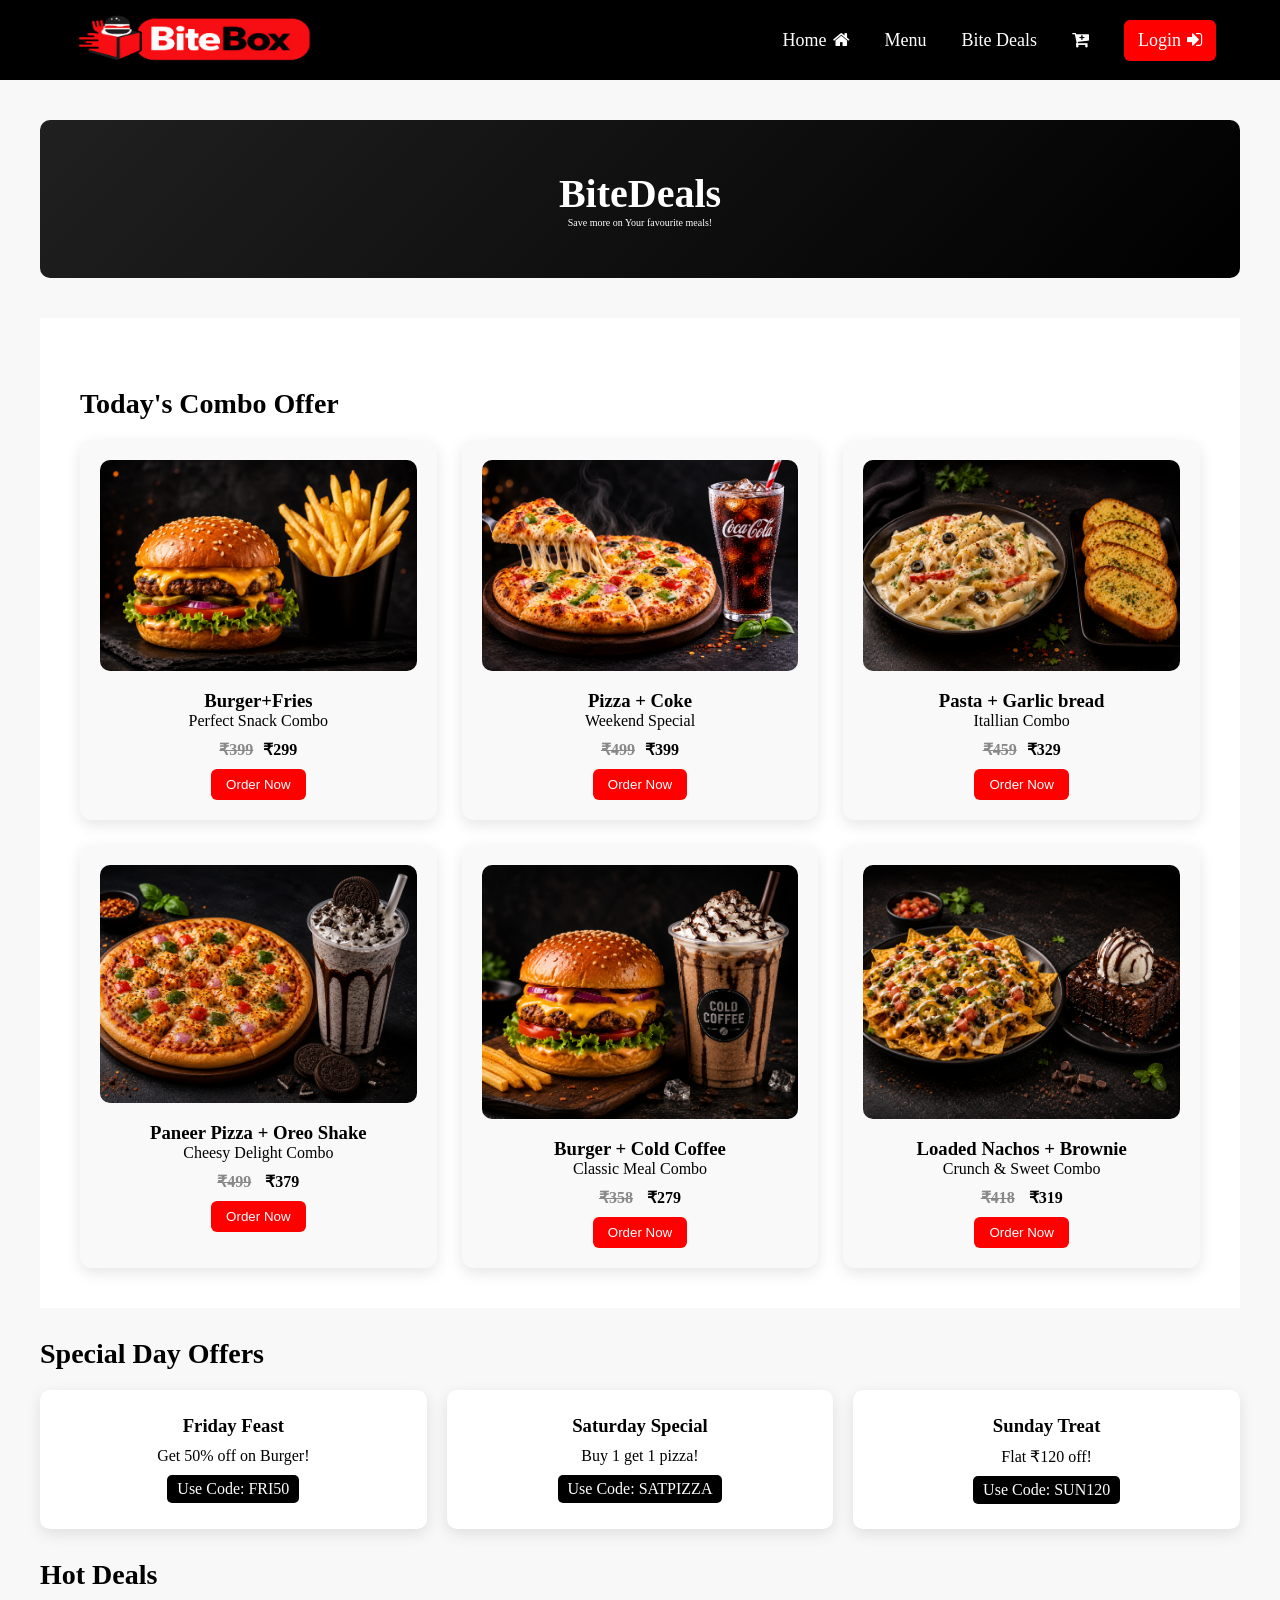
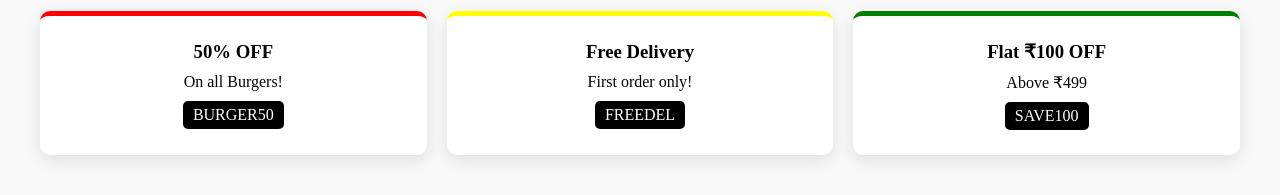
<file: bitedeals.html>
<!DOCTYPE html>
<html lang="en">
<head>
    <meta charset="UTF-8">
    <meta name="viewport" content="width=device-width, initial-scale=1.0">
    <title>BiteBox Deals</title>

    <link rel="stylesheet" href="style.css">

    <link rel="stylesheet"
    href="https://cdnjs.cloudflare.com/ajax/libs/font-awesome/4.7.0/css/font-awesome.min.css">
</head>

<body>
    <header>
        <nav>
           
            <img src="Logo.png" alt="BiteBox Logo" height="60px" width="250px">

            <button class="menu-btn" onclick="toggleMenu()">
                <i id="menuIcon" class="fa fa-bars"></i>
            </button>
            

            <ul id="navMenu">
                <li><a href="home.html" class="active">Home <i class="fa fa-home"></i></a></li>
                <li><a href="menu.html">Menu</a></li>
                <li><a href="bitedeals.html">Bite Deals</a></li>
                <li><a href="cart.html"><i class="fa fa-cart-plus"></i></a></li>
                <li class="login"><a href="login.html">Login<i class="fa fa-sign-in"></i></a></li>
            </ul>

        </nav>
    </header>

    <section class="deals-page">
        <div class="deal-hero">
            <h1>BiteDeals</h1>
            <p>Save more on Your favourite meals!</p>
        </div>

        <section class="combo-section">
            <h2 class="section-title">Today's Combo Offer</h2>
            <div class="combo-container">
                <div class="combo-card">
                    <img src="combo1.png" alt="Combo 1">
                    <h3>Burger+Fries</h3>
                    <p>Perfect Snack Combo</p>
                    <h4><span>₹399</span>₹299</h4>
                    <button>Order Now</button>
                </div>

                <div class="combo-card">
                    <img src="combo2.png" alt="Combo 2">
                    <h3>Pizza + Coke</h3>
                    <p>Weekend Special</p>
                    <h4><span>₹499</span>₹399</h4>
                    <button>Order Now</button>
                </div>


                <div class="combo-card">
                    <img src="combo3.png" alt="Combo 3">
                    <h3>Pasta + Garlic bread</h3>
                    <p>Itallian Combo</p>
                    <h4><span>₹459</span>₹329</h4>
                    <button>Order Now</button>
                </div>

                <div class="combo-card">
                    <img src="combo4.png" alt="Combo 4">
                    <h3>Paneer Pizza + Oreo Shake</h3>
                    <p>Cheesy Delight Combo</p>
                    <h4><span>₹499</span> ₹379</h4>
                    <button>Order Now</button>
                </div>

                <div class="combo-card">
                    <img src="combo5.png" alt="Combo 5">
                    <h3>Burger + Cold Coffee</h3>
                    <p>Classic Meal Combo</p>
                    <h4><span>₹358</span> ₹279</h4>
                    <button>Order Now</button>
                </div>

                <div class="combo-card">
                    <img src="combo6.png" alt="Combo 6">
                    <h3>Loaded Nachos + Brownie</h3>
                    <p>Crunch & Sweet Combo</p>
                    <h4><span>₹418</span> ₹319</h4>
                    <button>Order Now</button>
</div>

            </div>
        </section>


        
        <h2 class="section-title">Special Day Offers</h2>
        <div class="deals-container">

            <div class="deal-card">
                <h3>Friday Feast</h3>
                <p>Get 50% off on Burger!</p>
                <span>Use Code: FRI50</span>
            </div>

            <div class="deal-card">
                <h3>Saturday Special</h3>
                <p>Buy 1 get 1 pizza!</p>
                <span>Use Code: SATPIZZA</span>
            </div>

            <div class="deal-card">
                <h3>Sunday Treat</h3>
                <p>Flat ₹120 off!</p>
                <span>Use Code: SUN120</span>
            </div>
        </div>


        <h2 class="section-title">Hot Deals</h2>
        <div class="deals-container">
            <div class="deal-card red">
                <h3>50% OFF</h3>
                <p>On all Burgers!</p>
                <span>BURGER50</span>
            </div>

            <div class="deal-card yellow">
                <h3>Free Delivery</h3>
                <p>First order only!</p>
                <span>FREEDEL</span>
            </div>

            <div class="deal-card green">
                <h3>Flat ₹100 OFF</h3>
                <p>Above ₹499</p>
                <span>SAVE100</span>
            </div>

            

            
        </div>
        
    </section>
        

    


    

    <script src="scripts.js"></script>

</body>
</html>
</file>
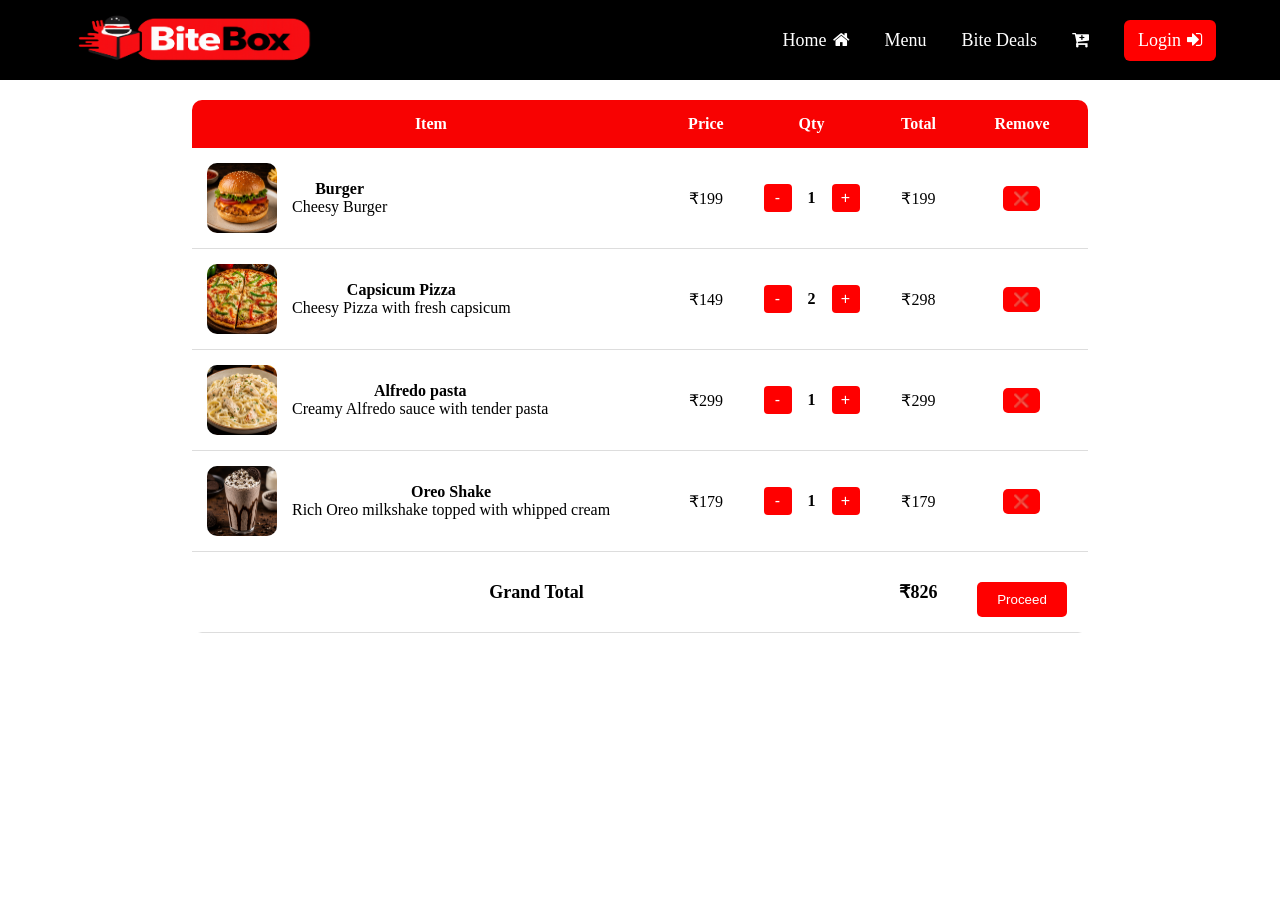
<file: cart.html>
<!DOCTYPE html>
<html lang="en">
<head>
    <meta charset="UTF-8">
    <meta name="viewport" content="width=device-width, initial-scale=1.0">
    <title>BiteBox Cart</title>

    <link rel="stylesheet" href="style.css">

    <link rel="stylesheet"
    href="https://cdnjs.cloudflare.com/ajax/libs/font-awesome/4.7.0/css/font-awesome.min.css">
</head>

<body>
    <header>
        <nav>
           
            <img src="Logo.png" alt="BiteBox Logo" height="60px" width="250px">

            <button class="menu-btn" onclick="toggleMenu()">
                <i id="menuIcon" class="fa fa-bars"></i>
            </button>
            

            <ul id="navMenu">
                <li><a href="home.html" class="active">Home <i class="fa fa-home"></i></a></li>
                <li><a href="menu.html">Menu</a></li>
                <li><a href="bitedeals.html">Bite Deals</a></li>
                <li><a href="cart.html"><i class="fa fa-cart-plus"></i></a></li>
                <li class="login"><a href="login.html">Login<i class="fa fa-sign-in"></i></a></li>
            </ul>

        </nav>
    </header>

    <section class="cart">
        <table>
            <thead>
                <th>Item</th>
                <th>Price</th>
                <th>Qty</th>
                <th>Total</th>
                <th>Remove</th>
            </thead>

            <tbody>
               <tr>
                    <td class="item">
                        <img src="food-image.png">
                        <div>
                            <h4>Burger</h4>
                            <p>Cheesy Burger</p>
                        </div> 
                    </td>
                    <td>₹199</td>
                    <td>
                        <div class="qty-box">
                            <button>-</button>
                            <span>1</span>
                            <button>+</button>
                        </div>
                    </td>
                    <td>₹199</td>
                    <td><button class="remove">❌</button></td>
               </tr>
               
               

               <tr>
                    <td class="item">
                        <img src="pizza.png">
                        <div>
                            <h4>Capsicum Pizza</h4>
                            <p>Cheesy Pizza with fresh capsicum</p>
                        </div> 
                    </td>
                    <td>₹149</td>
                    <td>
                        <div class="qty-box">
                            <button>-</button>
                            <span>2</span>
                            <button>+</button>
                        </div>
                    </td>
                    <td>₹298</td>
                    <td><button class="remove">❌</button></td>
               </tr>




               <tr>
                    <td class="item">
                        <img src="alfredo.png">
                        <div>
                            <h4>Alfredo pasta</h4>
                            <p>Creamy Alfredo sauce with tender pasta</p>
                        </div> 
                    </td>
                    <td>₹299</td>
                    <td>
                        <div class="qty-box">
                            <button>-</button>
                            <span>1</span>
                            <button>+</button>
                        </div>
                    </td>
                    <td>₹299</td>
                    <td><button class="remove">❌</button></td>
               </tr>


               <tr>
                    <td class="item">
                        <img src="oreoshake.png">
                        <div>
                            <h4>Oreo Shake</h4>
                            <p>Rich Oreo milkshake topped with whipped cream</p>
                        </div> 
                    </td>
                    <td>₹179</td>
                    <td>
                        <div class="qty-box">
                            <button>-</button>
                            <span>1</span>
                            <button>+</button>
                        </div>
                    </td>
                    <td>₹179</td>
                    <td><button class="remove">❌</button></td>
               </tr>









               <tr class="grand-total">
                    <td colspan="3">Grand Total</td>
                    <td>₹826</td>
                    <td><button>Proceed</button></td>
               </tr>
            </tbody>
        </table>
    </section>


    <script src="scripts.js"></script>
</body>
</html>
</file>
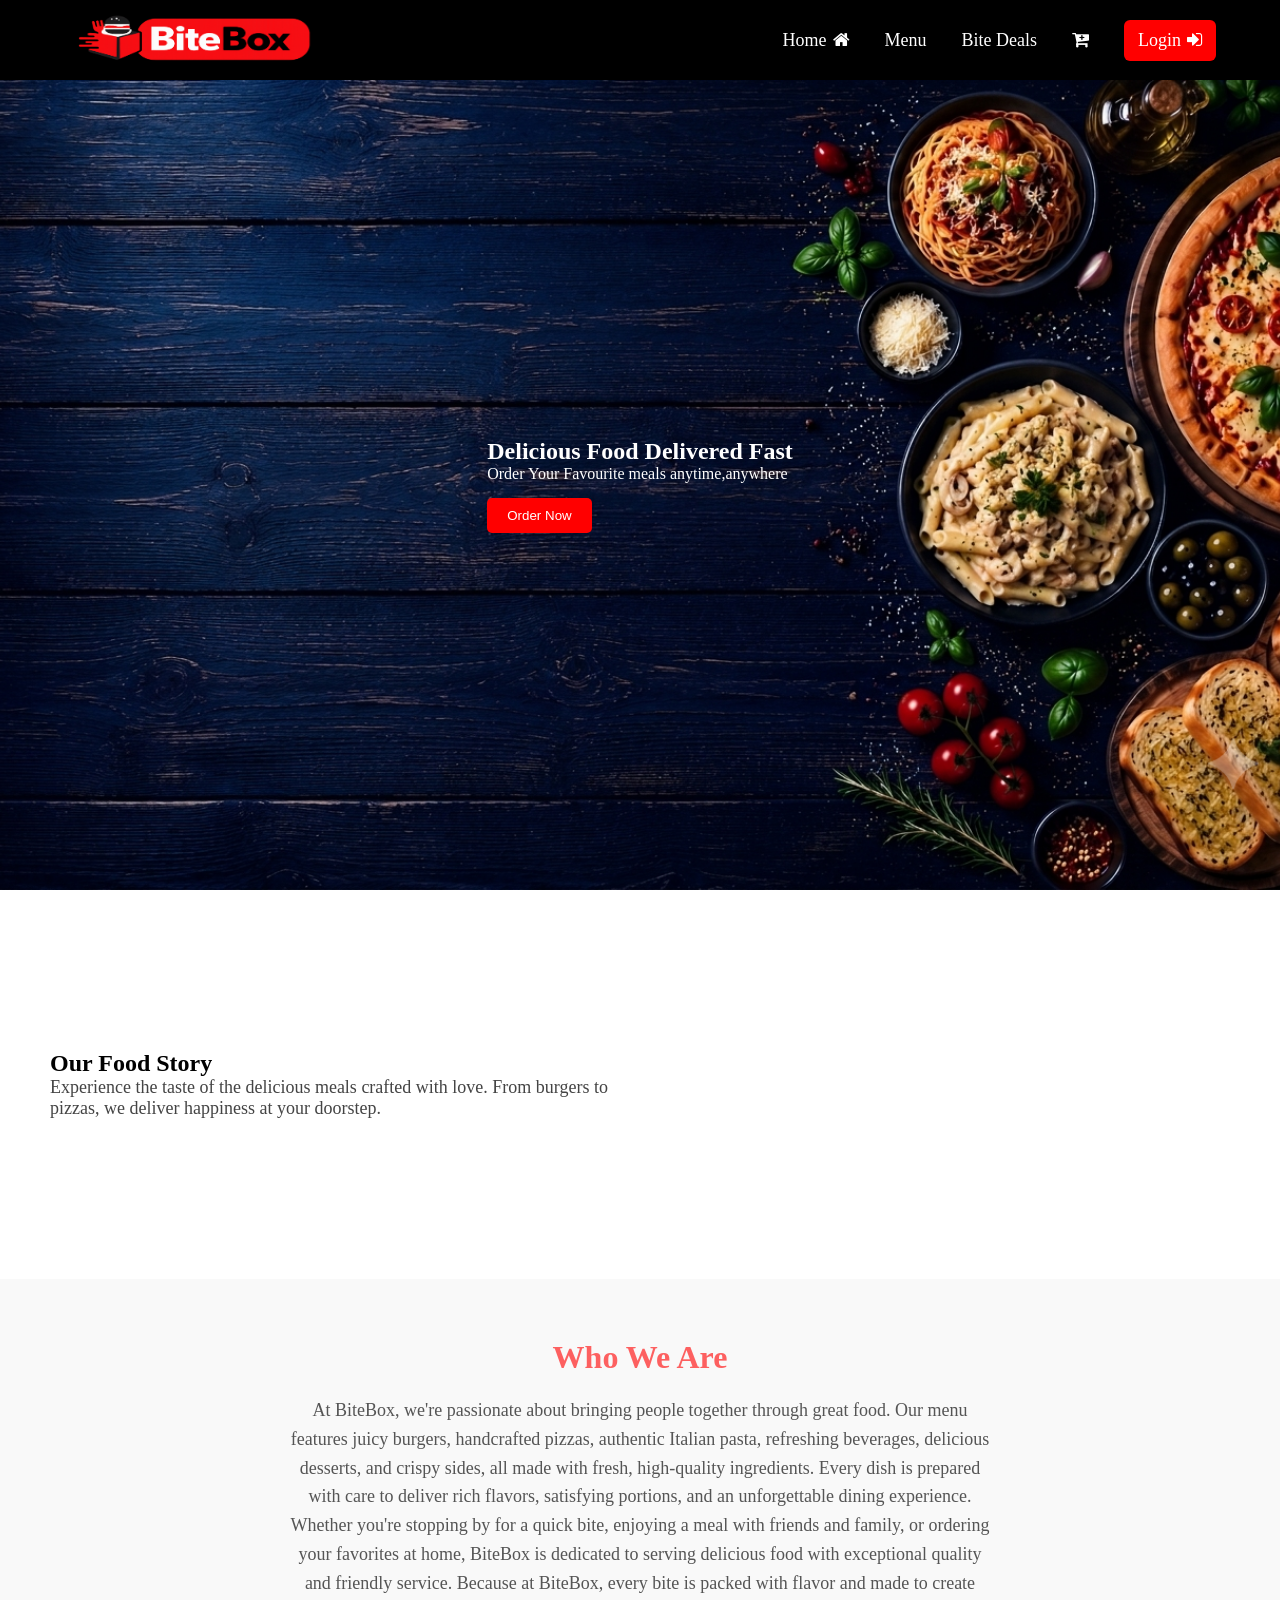
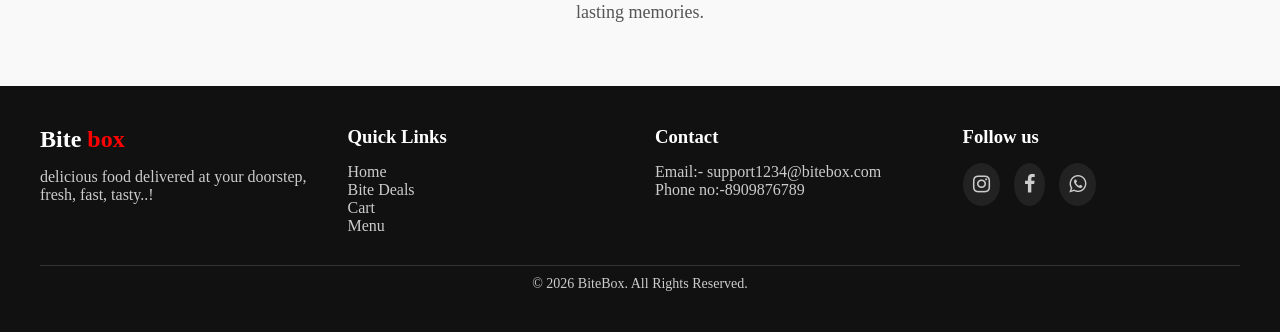
<file: home.html>
<!DOCTYPE html>
<html lang="en">
<head>
    <meta charset="UTF-8">
    <meta name="viewport" content="width=device-width, initial-scale=1.0">
    <title>BiteBox</title>

    <link rel="stylesheet" href="style.css">

    <link rel="stylesheet"
    href="https://cdnjs.cloudflare.com/ajax/libs/font-awesome/4.7.0/css/font-awesome.min.css">

</head>

<body>
    <header>
        <nav>
           
            <img src="Logo.png" alt="BiteBox Logo" height="60px" width="250px">

            <button class="menu-btn" onclick="toggleMenu()">
                <i id="menuIcon" class="fa fa-bars"></i>
            </button>
            

            <ul id="navMenu">
                <li><a href="home.html" class="active">Home <i class="fa fa-home"></i></a></li>
                <li><a href="menu.html">Menu</a></li>
                <li><a href="bitedeals.html">Bite Deals</a></li>
                <li><a href="cart.html"><i class="fa fa-cart-plus"></i></a></li>
                <li class="login"><a href="login.html">Login<i class="fa fa-sign-in"></i></a></li>
            </ul>

        </nav>
    </header>

    <section class="hero">
        <div class="hero-content">
            <h1>Delicious Food Delivered Fast</h1>
            <p>Order Your Favourite meals anytime,anywhere</p>
            <button>Order Now</button>
        </div>
    </section>

    <section class="video-section">
        <!-- left -->
        <div class="video-text">
            <h1>Our Food Story</h1>
            <p>Experience the taste of the delicious meals crafted with love. From burgers to pizzas, we deliver happiness at your doorstep.</p>
        </div>

        <!--right  -->
        <div class="video-box">
            <video autoplay muted loop playsinline>
                <source src="video.mp4" type="video/mp4">
            </video>
        </div>
    </section>



    <section class="about">
        <h2> Who We Are</h2>
        <p>At BiteBox, we're passionate about bringing people together through great food. 
            Our menu features juicy burgers, handcrafted pizzas, authentic Italian pasta, 
            refreshing beverages, delicious desserts, and crispy sides, all made with fresh, 
            high-quality ingredients. Every dish is prepared with care to deliver rich flavors, 
            satisfying portions, and an unforgettable dining experience. 
            Whether you're stopping by for a quick bite, enjoying a meal with friends and family, 
            or ordering your favorites at home, BiteBox is dedicated to serving delicious food with exceptional quality and 
            friendly service. Because at BiteBox, every bite is packed with flavor and made to create lasting memories.</p>
    </section>



    <footer>
        <div class="footer-container">
            <div class="footer-box">
                <h2>Bite <span>box</span></h2>
                <p>delicious food delivered at your doorstep, fresh, fast, tasty..! </p>
            </div>

            <div class="footer-box">
                <h3>Quick Links</h3>
                <ul>
                    <li><a href="home.html">Home</a></li>
                    <li><a href="bitedeals.html">Bite Deals</a></li>
                    <li><a href="cart.html">Cart</a></li>
                    <li><a href="menu.html">Menu</a></li>
                </ul>
            </div>

            <div class="footer-box">
                <h3>Contact</h3>
                <p>Email:- support1234@bitebox.com</p>
                <p>Phone no:-8909876789</p>
            </div>

            <div class="footer-box">
                <h3>Follow us</h3>
                <div class="social-icons">
                    <a href="#"><i class="fa fa-instagram"></i></a>
                    <a href="#"><i class="fa fa-facebook"></i></a>
                    <a href="#"><i class="fa fa-whatsapp"></i></a>
                </div>

            </div>

        </div>

        <div class="footer-bottom">
            <p>&copy; 2026 BiteBox. All Rights Reserved.</p>

        </div>
    </footer>

    <script src="scripts.js"></script>

</body>
</html>
</file>
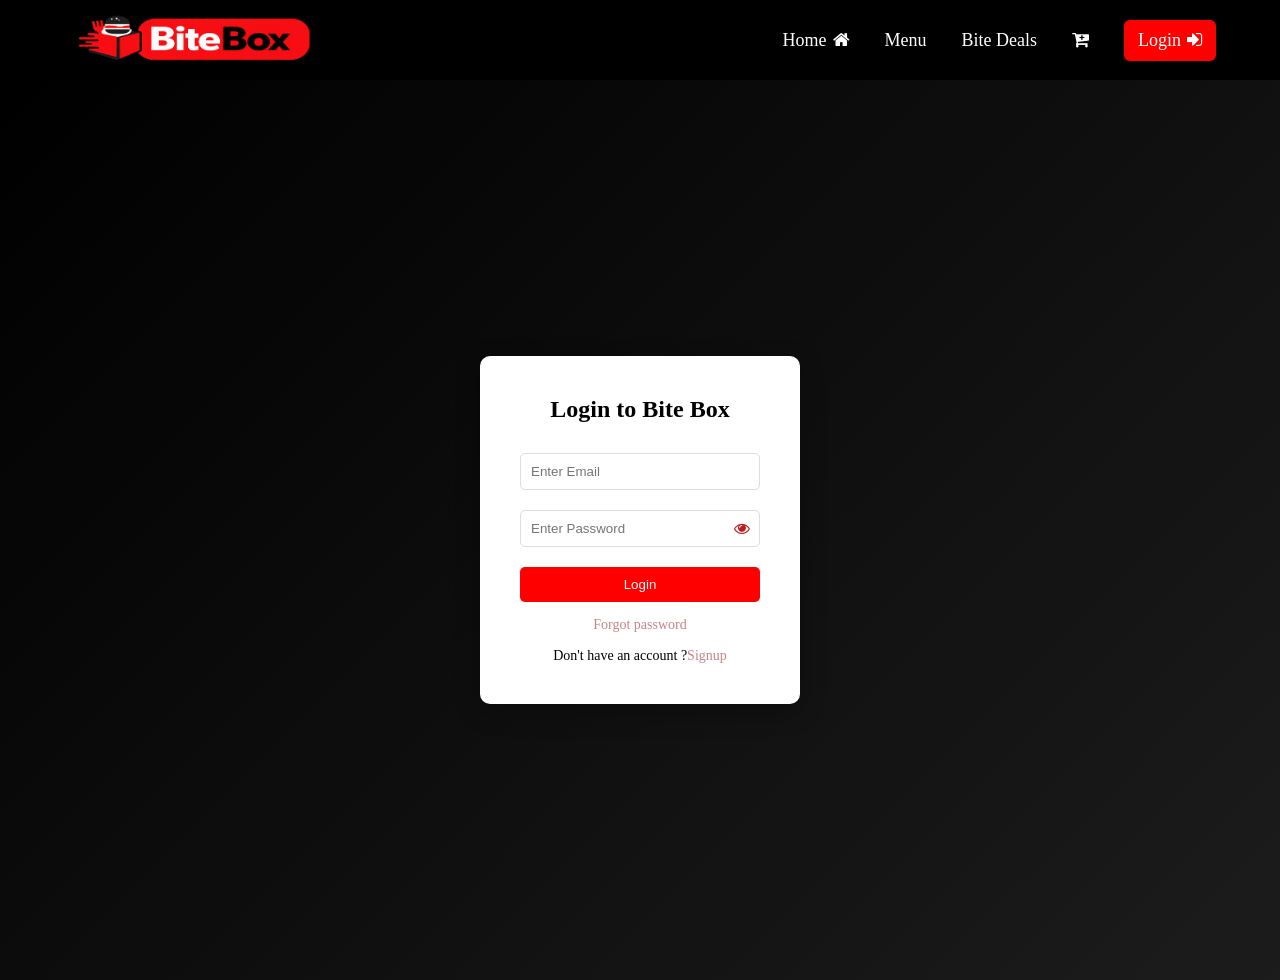
<file: login.html>
<!DOCTYPE html>
<html lang="en">
<head>
    <meta charset="UTF-8">
    <meta name="viewport" content="width=device-width, initial-scale=1.0">
    <title>BiteBox Login</title>

    <link rel="stylesheet" href="style.css">

    <link rel="stylesheet"
    href="https://cdnjs.cloudflare.com/ajax/libs/font-awesome/4.7.0/css/font-awesome.min.css">
</head>

<body>
    <header>
        <nav>
           
            <img src="Logo.png" alt="BiteBox Logo" height="60px" width="250px">

            <button class="menu-btn" onclick="toggleMenu()">
                <i id="menuIcon" class="fa fa-bars"></i>
            </button>
            

            <ul id="navMenu">
                <li><a href="home.html" class="active">Home <i class="fa fa-home"></i></a></li>
                <li><a href="menu.html">Menu</a></li>
                <li><a href="bitedeals.html">Bite Deals</a></li>
                <li><a href="cart.html"><i class="fa fa-cart-plus"></i></a></li>
                <li class="login"><a href="login.html">Login<i class="fa fa-sign-in"></i></a></li>
            </ul>

        </nav>
    </header>

    <section class="auth-container">
        <div class="auth-box">
            <h2>Login to Bite <span>Box</span></h2>
            <form>
                <input type="email" placeholder="Enter Email" id="email" required>

                <div style="position: relative;">
                    <input type="password" placeholder="Enter Password" id="password" required>
                    <span onclick="togglePassword()" 
                        style="position: absolute; right: 10px; top: 50%; transform: translateY(-50%);cursor: pointer; color: #bd1e1e;">
                        <i class="fa fa-eye"></i>
                    </span>
                </div>


                <button type="button" onclick="login()">Login</button>    
            </form>
            <p id="error" style="color: red;"></p>
            <p><a href="signup.html">Forgot password</a></p>
            <p>Don't have an account ?<a href="signup.html">Signup</a></p>
        </div>    
    </section>



    <script src="scripts.js"></script>
</body>
</html>
</file>
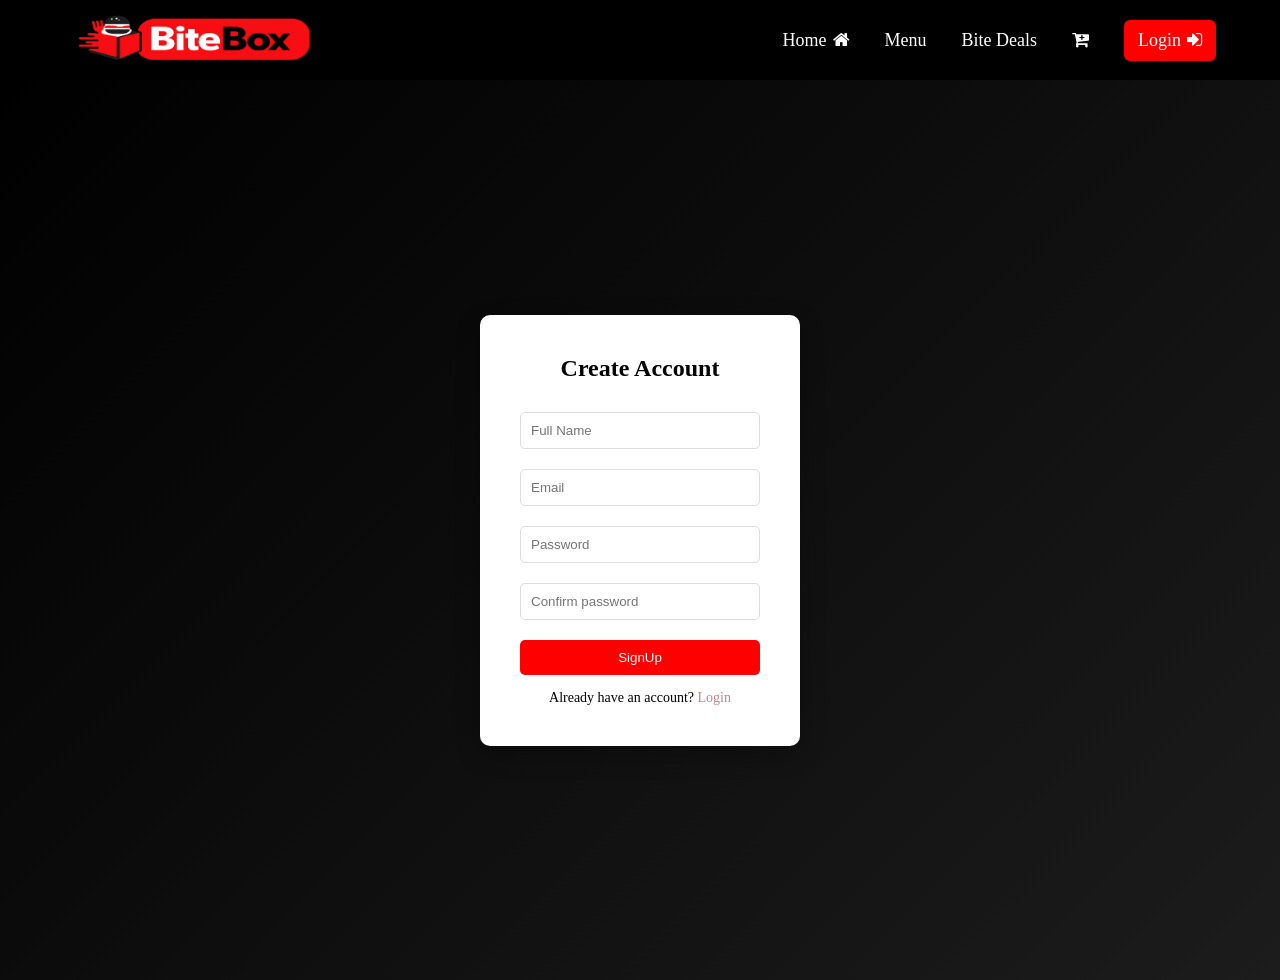
<file: signup.html>
<!DOCTYPE html>
<html lang="en">
<head>
    <meta charset="UTF-8">
    <meta name="viewport" content="width=device-width, initial-scale=1.0">
    <title>BiteBox Deals</title>

    <link rel="stylesheet" href="style.css">

    <link rel="stylesheet"
    href="https://cdnjs.cloudflare.com/ajax/libs/font-awesome/4.7.0/css/font-awesome.min.css">
</head>

<body>
    <header>
        <nav>
           
            <img src="Logo.png" alt="BiteBox Logo" height="60px" width="250px">


            <ul>
                <li><a href="home.html" class="active">Home <i class="fa fa-home"></i></a></li>
                <li><a href="menu.html">Menu</a></li>
                <li><a href="bitedeals.html">Bite Deals</a></li>
                <li><a href="cart.html"><i class="fa fa-cart-plus"></i></a></li>
                <li class="login"><a href="login.html">Login<i class="fa fa-sign-in"></i></a></li>
            </ul>

        </nav>
    </header>

    <!-- authentication section -->
    <section class="auth-container">
        <div class="auth-box">
            <h2>Create Account</h2>
            <form>
                <input type="text" placeholder="Full Name" required>
                <input type="email" placeholder="Email" required>
                <input type="password" placeholder="Password" required>
                <input type="password" placeholder="Confirm password" required>

                <button type="submit">SignUp</button>
            </form>
            <p>Already have an account? <a href="login.html">Login</a></p>
        </div>
    </section>
</body>
</html>
</file>
<file: style.css>
*{
    margin:0;
    padding:0;
    box-sizing:border-box;
}

header{
    width:100%;
    background:black;
    position:sticky;
    top:0;
    z-index:1000;
}

nav{
    width:90%;
    margin:auto;
    height:80px;
    display:flex;
    justify-content:space-between; 
    align-items:center;
}

nav ul{
    display:flex;
    align-items:center;
    list-style:none;
    gap:35px;
}

nav ul li a{
    text-decoration:none;
    color:white;
    font-size:18px;
    display:flex;
    align-items:center;
    gap:6px;
}

nav ul li a:hover{
    color:red;
}

.login{
    background:red;
    padding:10px 14px;
    border-radius:6px;
}

.login a{
    color:white;
}


.hero{
    height: 90vh;
    background: url("bg.png") no-repeat center/cover;
    display:flex;
    justify-content:center;
    align-items:center;
    color:white;
}

.hero button{
    margin-top:15px;
    padding:10px 20px;
    background:red;
    color:white;
    border:none;
    border-radius:5px;
    cursor:pointer;
}

.hero button:hover{
    background:darkred;
}

.video-section{
    display:flex;
    align-items:center;
    justify-content:space-between;
    padding:50px;
    gap:40px;
}

.video-text{
    flex:1;
}

.video-box{
    flex:1;
}

.video-box video {
    width:100%;
    border-radius:10px;
}

.video-text h2{
    font-size:32px;
    margin-bottom:15px;
}

.video-text p{
    font-size:18px;
    color:#444;
}

.about {
    text-align:center;
    padding:60px 20px;
    background:#f9f9f9;
}

.about h2 {
    font-size : 32px;
    margin-bottom: 20px;
    color:rgba(255,0,0,0.615);

}

.about p{
    max-width:700px;
    margin:auto;
    font-size:18px;
    color:#555;
    line-height:1.6;
}

.card{
    background:#fff;
    padding:15px;
    border-radius:10px;
    text-align:center;
    box-shadow:0 4px 10px rgba(0,0,0,0.1);
}

.card img{
    width:100%;
    object-fit:cover; 
}

.card button{
    background:red;
    color:white;
    border:none;
    padding:6px 12px;
    border-radius:5px;
    cursor:pointer;
    margin-top:5px;
}

.card button:hover{
    background:darkred;
}

.menu-container{
    display:grid;
    grid-template-columns: repeat(4,1fr);
    gap:20px;
    padding:20px;
}

.category-icons{
    display:flex;
    gap:20px;
    padding:20px;
    overflow:auto;
    background:#fff;
    justify-content:center;
}

.icon-box{
    min-width:100px;
    text-align:center;
    cursor:pointer;
    transition:0.3s;
}

.icon-box img{
    width:70px;
    height:70px;
    object-fit:cover;
    border-radius:50%;
    border:2px solid #eee;
    padding:5px;
    
}

.icon-box p{
    margin-top:8px;
    font-size:14px;
    
}

.icon-box img:hover{
    border-color:rgb(0,0,0);
    transform:scale(1.1);
}

.icon-box p:hover{
    color:red;
}

table{
    width:70%;
    border-collapse:collapse;
    background:#fff;
    border-radius:10px;
    overflow:hidden;
    margin:auto;
    margin-top: 20px;
}

thead{
    background:#f80202;
    color:white;
}

th,td{
    padding:15px;
    text-align:center;
}

tbody tr{
    border-bottom:1px solid #ddd;
}

.item{
    display:flex;
    align-items:center;
    gap:15px;
}

.item img{
    width:70px;
    height:70px;
    object-fit:cover;
    border-radius:10px;
}

.remove{
    background:red;
    color:white;
    border:none;
    padding:5px 10px;
    border-radius:5px;
    cursor:pointer;
}

.remove:hover{
    background:darkred;
}

.grand-total td{
    font-weight:bold;
    font-size:18px;
}

.grand-total button{
    margin-top:15px;
    padding:10px 20px;
    background:red;
    color:white;
    border:none;
    border-radius:5px;
    cursor:pointer;
}

.grand-total button:hover{
    background:darkred;
}

.qty-box{
    display:flex;
    align-items:center;
    justify-content:center;
    gap:10px;
}

.qty-box button{
    width:28px;
    height:28px;
    border:none;
    background:red;
    color:white;
    cursor:pointer;
    font-size:16px;
    border-radius:4px;
}

.qty-box button:hover{
    background:#cc0000;
}

.qty-box span{
    font-size:16px;
    font-weight:bold;
    min-width:20px;
    text-align:center;
}

.auth-container{
    height: 100vh;
    display: flex;
    justify-content: center;
    align-items: center;
    background: linear-gradient(135deg,#000,#1c1c1c);

}

.auth-box{
    background: white;
    padding: 40px;
    border-radius: 10px;
    width: 320px;
    text-align: center;
    box-shadow: 0 8px 25px rgba(0,0,0,0.3);
}

.auth-box h2{
    margin-bottom: 20px;
    color: #000;
}

.auth-box input{
    width: 100%;
    padding: 10px;
    margin: 10px 0;
    border: 1px solid #ddd;
    border-radius: 5px;
    outline: none;
}

.auth-box input:focus{
    border-color: red;
}

.auth-box button{
    width: 100%;
    padding: 10px;
    background: red;
    color: white;
    border-radius: 5px;
    border: none;
    margin-top: 10px;
    cursor: pointer;
}

.auth-box button:hover{
    background-color: #cc0000;
}

.auth-box p{
    margin-top: 15px;
    font-size: 14px;
}

.auth-box a{
    color: rgba(133, 3, 3, 0.482);
    text-decoration: none;
}

.deals-page{
    padding: 40px ;
    background: #f8f8f8;
}

.deal-hero{
    background: linear-gradient(135deg,#202020,rgb(0,0,0));
    color: white;
    text-align: center;
    padding: 50px;
    text-align: center;
    border-radius: 10px;
    margin-bottom: 40px;

}

.deal-hero h1{
    font-size: 40px;
    
}

.deal-hero p{
    font-size: 10px;
}

.section-title{
    margin: 30px 0 20px;
    font-size: 28px;
    color:#000;


}

.combo-section{
    padding: 40px;
    background: #fff;
}

.combo-container{
    display: grid;
    grid-template-columns: repeat(3,1fr);
    gap: 25px;
}

.combo-card{
    background: #f9f9f9;
    padding: 20px;
    border-radius: 12px;
    text-align: center;
    box-shadow: 0 5px 15px rgba(0,0,0,0.1);
    transition:0.3s;
}

.combo-card img{
    width: 100%;
    border-radius: 10px;
    margin-bottom: 15px;
}

.combo-card h4{
    margin: 10px 0;
}

.combo-card h4 span{
    text-decoration: line-through;
    color: #888;
    margin-right: 10px;
}

.combo-card button{
    background: red;
    color: white;
    border: none;
    padding: 8px 15px;
    border-radius: 6px;
    cursor: pointer;
}

.combo-card button:hover{
    background: darkred;
}

.combo-card:hover{
    transform: translateY(-8px);
}

.deals-container{
    display: grid;
    grid-template-columns: repeat(3,1fr);
    gap: 20px;
}

.deal-card{
    background: white;
    padding: 25px;
    border-radius: 10px;
    text-align: center;
    box-shadow: 0 5px 15px rgba(0,0,0,0.1);
    transition:0.3s;
}

.deal-card h3{
    margin-bottom: 10px;
}

.deal-card span{
    display:inline-block;
    margin-top: 10px;
    padding: 5px 10px;
    background: black;
    color: white;
    border-radius: 5px;
}

.deal-card:hover{
    transform: translateY(-8px);
}

.red{
    border-top: 5px solid red;
}

.yellow{
    border-top: 5px solid yellow;
}

.green{
    border-top: 5px solid green;
}

footer ul{
    display: block;
    list-style-type:none;
    padding: 0;
}

footer{
    background: #111;
    color: #ccc;
    padding: 40px;
}

.footer-container{
    display: grid;
    grid-template-columns: repeat(4,1fr);
    gap: 30px;
}

.footer-box h2,
.footer-box h3{
    color: white;
    margin-bottom: 15px;

}

.footer-box span{
    color: red;
}

footer a{
    color: #ccc;
    text-decoration: none;
}

footer a:hover{
    color: red;
}

.footer-bottom{
    text-align: center;
    margin-top: 30px;
    padding-top:10px ;
    border-top:1px solid #333 ;
    font-size: 14px;
}

.social-icons a{
    display: inline-block;
    margin-right: 10px;
    font-size: 20px;
    color: #ccc;
    background: #222;
    padding: 10px;
    border-radius: 50%;
}

.social-icons a:hover{
    background: darkred;
    color: white;
}

.menu-btn{
    display: none;
    font-size: 22px;
    background: none;
    border:none;
    color: white;
    cursor:pointer;
}


@media (max-width:760px){
    header{
        position: sticky;
        top:0;
        z-index:1000;
        background:black;

    }

    /* nav{
        flex-direction: column;
        align-items: center;
        padding:15px 20px;
        gap: 15px;
        
    } */


    nav{
        width: 90%;
        margin: auto;
        display: flex;
        justify-content: space-between;
        align-items: center;
        flex-wrap: wrap;
        padding: 15px 0;
    }

    nav img{
        width:140px;
    }
    .menu-btn{
        display: block;
    }
    nav ul{
        background-color: black;
        display: none;
        flex-direction: column;
        width: 100%;
        align-items: center;
        gap: 12px;
        margin-top: 15px;

    }


    #navMenu.show{
    display: flex;
}
    nav ul li{
        width: 100%;
        text-align: center;
    }
    nav ul li a{
        display: block;
        width:100%;
        padding: 10px;
        border-bottom: 1px solid #333;

    }
    nav li:last-child a{
        width: 90%;
        margin: auto;

    }
    .hero{
        height: 70vh;
        text-align: center;
        padding: 20px;

    }
    .hero h1{
        font-size: 22px;
    }

    .hero p{
        font-size: 15px;
    }

    .video-section{
        flex-direction: column;
        padding: 20px;
        gap:20px;

    }

    .about{
        padding: 30px 15px;
    }
    .menu-container{
        grid-template-columns: 1fr;
    }

    .deals-container{
        grid-template-columns: 1fr;
    }

    .combo-container{
        grid-template-columns: 1fr;
    }

    .category-icons{
        justify-content: flex-start;
        overflow-x: auto;
        padding: 15px;
    }
    .icon-box{
        min-width: 80px;
    }
    .footer-container{
        grid-template-columns: 1fr;
        text-align: center;
    }

    }
</file>
